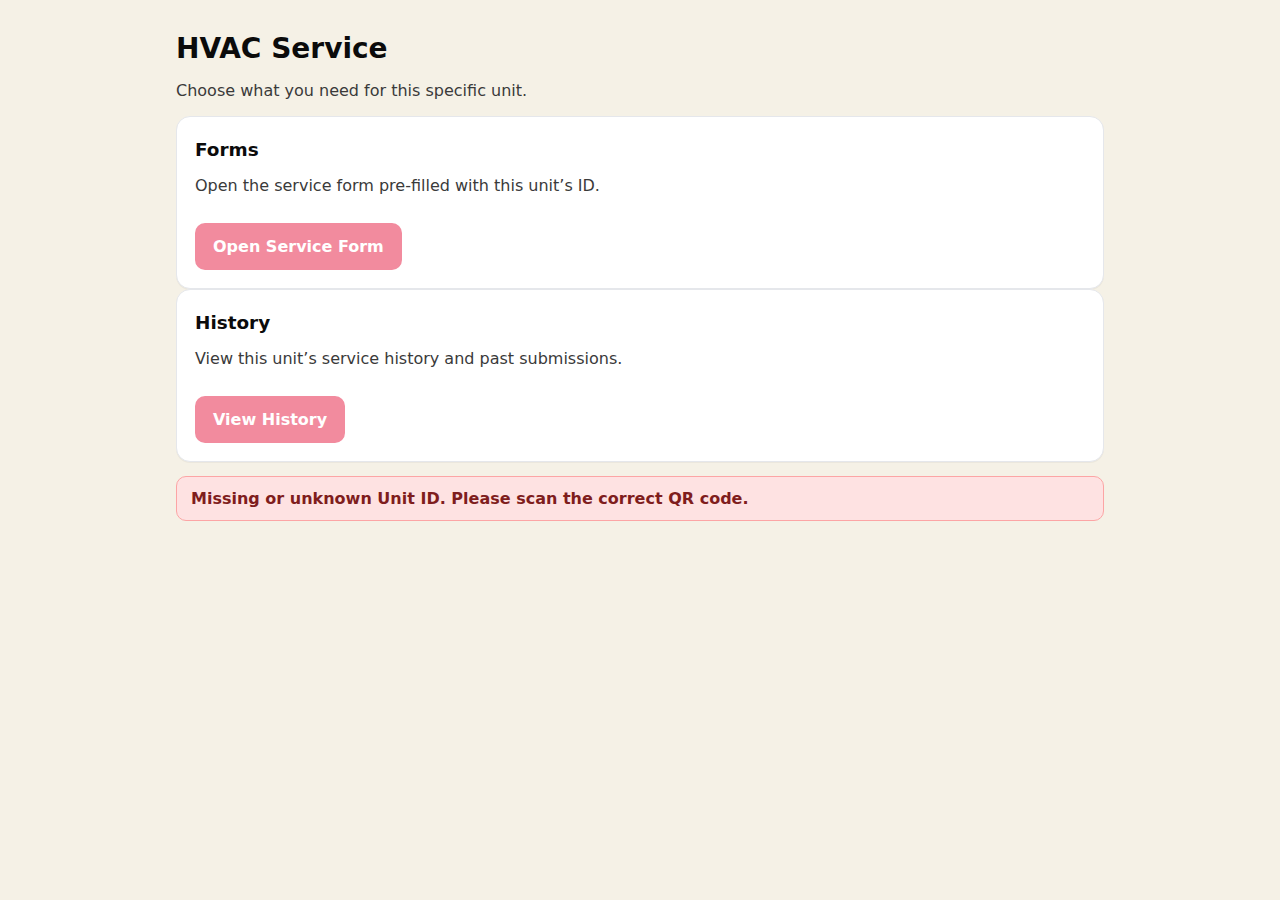
<file: index.html>
<!doctype html>
<html lang="en">
<head>
  <meta charset="utf-8" />
  <title>HVAC Service</title>
  <meta name="viewport" content="width=device-width,initial-scale=1" />
  <style>
    :root{
      --vz-red:#E4002B;     /* Verizon red */
      --vz-black:#000000;
      --vz-tan:#F5F1E6;     /* soft tan background */
      --ink-1:#0B0B0B;
      --ink-2:#3A3A3A;
      --ink-muted:#6B7280;
      --card:#FFFFFF;
      --border:#E5E7EB;
    }
    .error {
      display:none; margin-top:14px; padding:12px 14px; border-radius:10px;
      background:#FEE2E2; border:1px solid #FCA5A5; color:#7F1D1D; font-weight:600;
    }
    .error.show { display:block; }
    .btn[aria-disabled="true"] {
       opacity:.45; cursor:not-allowed; pointer-events:none; /* truly blocks clicks */
    }
  .shake { animation: shake .3s linear 1; }
  @keyframes shake {
    0%,100% { transform: translateX(0); }
    25% { transform: translateX(-4px); }
    75% { transform: translateX(4px); }
  }
    *{box-sizing:border-box}
    body{
      margin:0; font-family: system-ui, -apple-system, Segoe UI, Roboto, sans-serif;
      background: var(--vz-tan); color: var(--ink-1);
    }
    .wrap{max-width:960px;margin:0 auto;padding:32px 16px}
    header{
      background: var(--vz-black); color:white; padding:28px 16px; border-bottom:4px solid var(--vz-red);
    }
    header .title{max-width:960px;margin:0 auto;display:flex;align-items:center;gap:12px}
    .dot{width:14px;height:14px;border-radius:50%;background:var(--vz-red)}
    h1{font-size:1.75rem;margin:0}
    .subtle{color:var(--ink-2)}
    .chip{
      display:inline-flex;align-items:center;gap:8px;
      padding:6px 10px;border:1px solid var(--border);border-radius:999px;
      background:#fff; color:var(--ink-2); font-weight:600;
    }
    main{margin-top:28px}
    .grid{
      display:grid; gap:16px; grid-template-columns:1fr; margin-top:16px;
    }
    @media(min-width:700px){ .grid{ grid-template-columns:1fr 1fr; } }
    .card{
      background: var(--card); border:1px solid var(--border); border-radius:14px; padding:18px;
      box-shadow: 0 1px 0 rgba(0,0,0,.04);
    }
    .card h2{margin:.25rem 0 .5rem; font-size:1.15rem}
    .btn{
      display:inline-block; margin-top:12px; padding:12px 16px; border-radius:10px;
      background: var(--vz-red); color:white; text-decoration:none; font-weight:700;
      border:2px solid var(--vz-red);
    }
    .btn.outline{
      background:transparent; color: var(--vz-red);
    }
    .notice{
      margin-top:14px; color:#B91C1C; font-weight:600;
    }
    footer{margin:40px 0 24px; color:var(--ink-muted); font-size:.9rem}
  </style>
</head>
<body>
  <div class="wrap">
    <h1>HVAC Service</h1>
    <div id="unitChip" class="id-chip" hidden></div>
    <p class="subtle">Choose what you need for this specific unit.</p>

    <div class="cards">
      <div class="card">
        <h2>Forms</h2>
        <p class="subtle">Open the service form pre-filled with this unit’s ID.</p>
        <a id="formLink" class="btn" href="#" target="_blank" rel="noopener">Open Service Form</a>
      </div>
      <div class="card">
        <h2>History</h2>
        <p class="subtle">View this unit’s service history and past submissions.</p>
        <a id="historyLink" class="btn" href="#" target="_blank" rel="noopener">View History</a>
      </div>
    </div>

    <div id="errorBanner" class="error" role="alert" aria-live="assertive">
    Missing or unknown Unit ID. Please scan the correct QR code.
    </div>

  </div>

   <script>
    // Read unit_id from URL (?id=...)
    const params = new URLSearchParams(location.search);
    const unitId = (params.get('id') || '').trim();
  
    const KNOWN_UNITS = [
    "AHU-1","AHU-4A","AHU-4B","AHU-4C","AHU-5A","AHU-7A","AHU-7B",
    "AHU-151E","AHU-151D","AHU-151C","AHU-6D","AHU-6E","AHU-8B","CRAC8A",
    "AHU-9","AHU-10","AHU-11","AHU-12","AHU-15A","AHU-15B","AHU-15C",
    "AHU-152D","AHU-152E","AHU-152H","AHU-152G","AHU-152F","AHU-3",
    "AHU-UPS-1B1","AHU-UPS-1B2","AHU-UPS-1A2","AHU-UPS-1A1"
];
    const isValidUnit = id => KNOWN_UNITS.includes(id);
  
    const unitChip    = document.getElementById('unitChip');
    const formLink    = document.getElementById('formLink');
    const historyLink = document.getElementById('historyLink');
    const errorBanner = document.getElementById('errorBanner');
  
    function showError() {
      errorBanner.classList.add('show','shake');
      setTimeout(()=>errorBanner.classList.remove('shake'), 350);
      errorBanner.scrollIntoView({behavior:'smooth', block:'center'});
    }
  
    // If missing/invalid id, disable buttons and show error
    if (!unitId || !isValidUnit(unitId)) {
      [formLink, historyLink].forEach(a => {
        a.setAttribute('aria-disabled','true');
        a.setAttribute('tabindex','-1');
        a.href = '#';
        a.addEventListener('click', (e) => { e.preventDefault(); showError(); });
        a.addEventListener('keydown', (e) => {
          if (e.key === 'Enter' || e.key === ' ') { e.preventDefault(); showError(); }
        });
      });
      showError();
    } else {
      // Happy path: show chip and wire links
      unitChip.textContent = `Unit: ${unitId}`;
      unitChip.hidden = false;
  
      const googleFormBase = "https://docs.google.com/forms/d/e/1FAIpQLSeOGkAy_DvSVgivO280YUuPFWhEAjUkQil9We8wq16hiLNnMA/viewform";
      const unitEntryKey   = "entry.1280872556";
      const formUrl        = `${googleFormBase}?usp=pp_url&${unitEntryKey}=${encodeURIComponent(unitId)}`;
  
      const historyUrl     = `${location.origin}${location.pathname.replace(/index\.html?$/,'')}history.html?id=${encodeURIComponent(unitId)}`;
  
      formLink.href = formUrl;
      historyLink.href = historyUrl;
  
      // remove attributes to stay in same tab
      // formLink.removeAttribute('target');
      historyLink.removeAttribute('target');
    }
  </script>

</body>
</html>
</file>
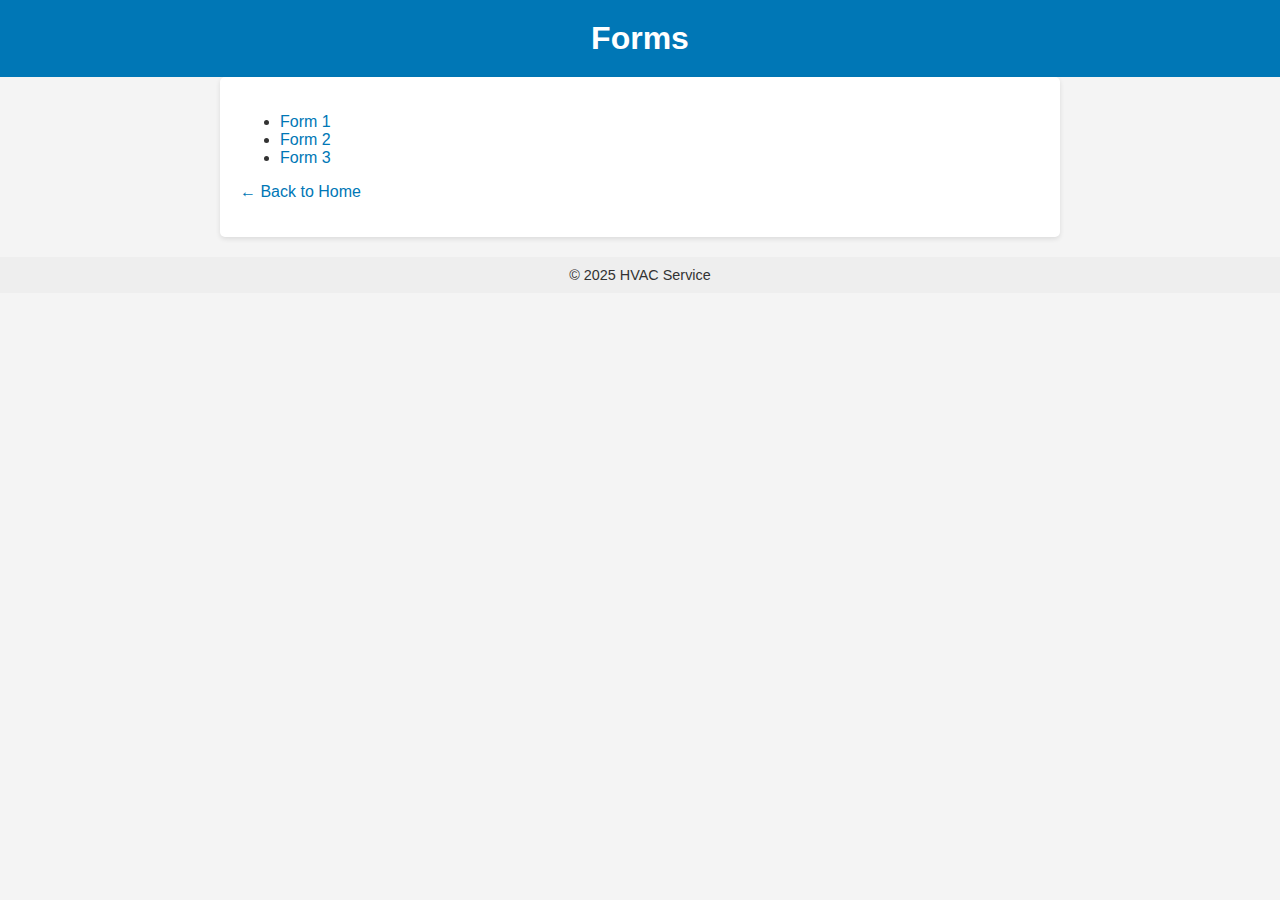
<file: forms.html>
<!DOCTYPE html>
<html>
<head>
    <meta charset="UTF-8">
    <title>Forms</title>
    <link rel="stylesheet" href="style.css">
</head>
<body>
    <header>
        <h1>Forms</h1>
    </header>

    <main>
        <ul>
            <li><a href="https://docs.google.com/forms/d/EXAMPLE1" target="_blank">Form 1</a></li>
            <li><a href="https://docs.google.com/forms/d/EXAMPLE2" target="_blank">Form 2</a></li>
            <li><a href="https://docs.google.com/forms/d/EXAMPLE3" target="_blank">Form 3</a></li>
            <!-- Add more form links here -->
        </ul>
        <p><a href="index.html">&larr; Back to Home</a></p>
    </main>

    <footer>
        &copy; 2025 HVAC Service
    </footer>
</body>
</html>
</file>
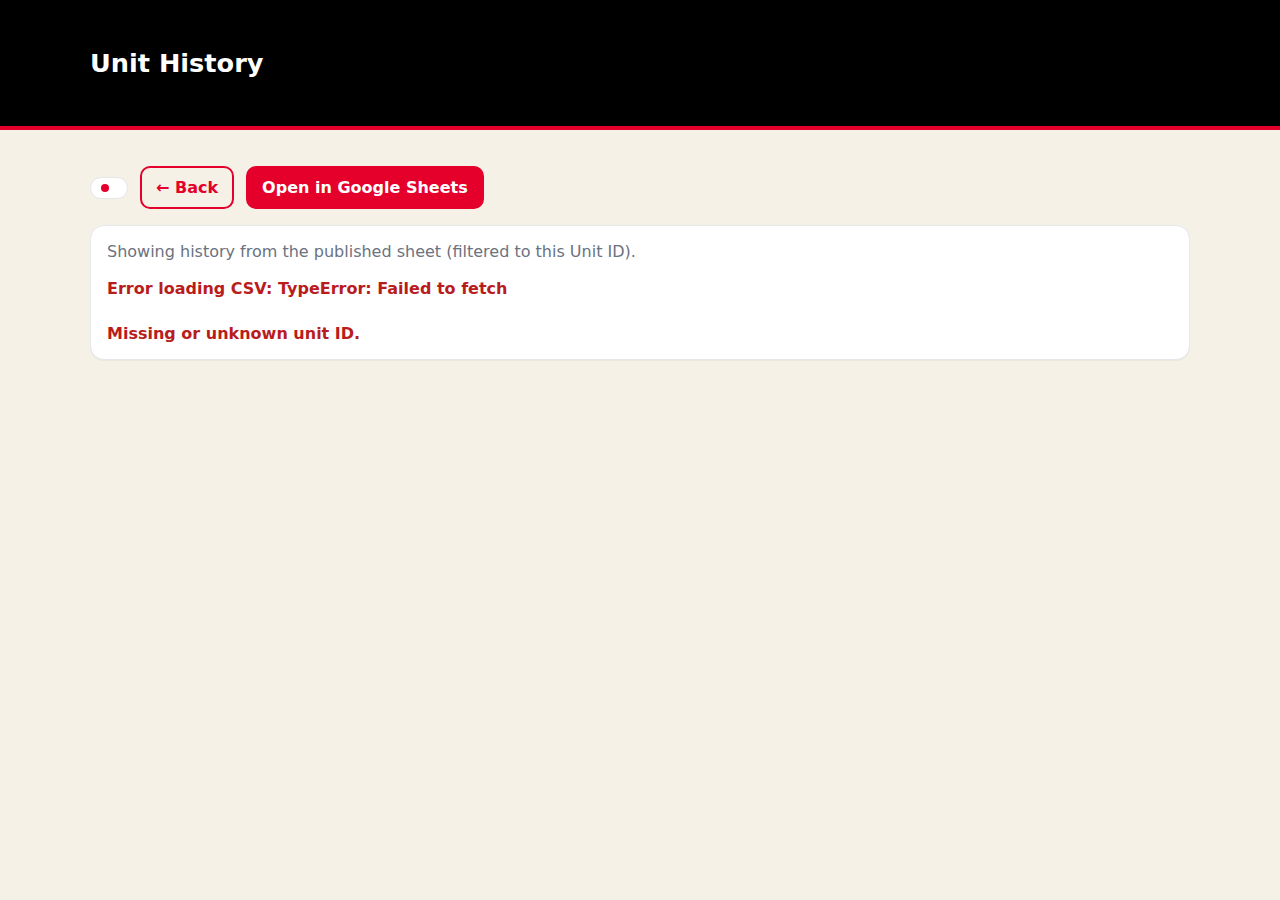
<file: history.html>
<!doctype html>
<html lang="en">
<head>
  <meta charset="utf-8" />
  <title>Unit History</title>
  <meta name="viewport" content="width=device-width,initial-scale=1" />
  <style>
    :root{
      --vz-red:#E4002B; --vz-black:#000000; --vz-tan:#F5F1E6;
      --ink-1:#0B0B0B; --ink-2:#3A3A3A; --ink-muted:#6B7280;
      --card:#FFFFFF; --border:#E5E7EB;
    }
    body{margin:0;font-family:system-ui,-apple-system,Segoe UI,Roboto,sans-serif;background:var(--vz-tan);color:var(--ink-1)}
    header{background:var(--vz-black);color:#fff;padding:24px 16px;border-bottom:4px solid var(--vz-red)}
    .wrap{max-width:1100px;margin:0 auto;padding:24px 16px}
    h1{margin:0;font-size:1.6rem}
    .chip{display:inline-flex;align-items:center;gap:8px;padding:6px 10px;border:1px solid var(--border);border-radius:999px;background:#fff;color:var(--ink-2);font-weight:600}
    .controls{display:flex;flex-wrap:wrap;gap:12px;align-items:center;margin-top:12px}
    .btn{display:inline-block;padding:10px 14px;border-radius:10px;background:var(--vz-red);color:#fff;text-decoration:none;font-weight:700;border:2px solid var(--vz-red)}
    .btn.ghost{background:transparent;color:var(--vz-red)}
    .card{background:#fff;border:1px solid var(--border);border-radius:14px;padding:16px;margin-top:16px;box-shadow:0 1px 0 rgba(0,0,0,.04)}
    table{width:100%;border-collapse:separate;border-spacing:0;margin-top:8px}
    th,td{padding:10px 12px;border-bottom:1px solid var(--border);text-align:left}
    th{background:#FAFAFA;font-weight:700}
    tr:hover td{background:#FFF8F9}
    .muted{color:var(--ink-muted)}
    .notice{margin-top:10px;color:#B91C1C;font-weight:600}
  </style>
</head>
<body>
  <header>
    <div class="wrap">
      <h1>Unit History</h1>
    </div>
  </header>

  <div class="wrap">
    <div class="controls">
      <span id="unitChip" class="chip" hidden><span style="width:8px;height:8px;border-radius:50%;background:var(--vz-red)"></span><span id="unitLabel"></span></span>
      <a id="backLink" class="btn ghost" href="#">← Back</a>
      <a id="sheetLink" class="btn" href="#" target="_blank" rel="noopener">Open in Google Sheets</a>
    </div>

    <section class="card">
      <div class="muted" id="modeNote">Showing quick link to Google Sheets.</div>
      <div id="tableWrap" style="overflow:auto;margin-top:8px"></div>
      <div id="warn" class="notice" hidden>Missing or unknown unit ID.</div>
    </section>
  </div>

  <script>
    const params = new URLSearchParams(location.search);
    const unitId = (params.get('id') || '').trim();

    // Link to the sheet where responses are being tracked
    const GOOGLE_SHEET_URL = "https://docs.google.com/spreadsheets/u/0/d/1IfpjJRhUg1XunzksBxCVFABIb3grrWtEiK7jo4Y3wS0/htmlview#gid=1887883140";

    // Web csv so we can view the filtered table in-browser
    const SHEET_CSV_URL = "https://docs.google.com/spreadsheets/d/1IfpjJRhUg1XunzksBxCVFABIb3grrWtEiK7jo4Y3wS0/gviz/tq?tqx=out:csv&sheet=Form%20Responses%201"; // paste CSV URL here to enable table mode

    const UNIT_ID_HEADER = "Unit ID (AUTOFILLED DO NOT EDIT)";

    // Validate the unit ID
    const KNOWN_UNITS = [
    "AHU-1", "AHU-2", "AHU-4A", "AHU-4B", "AHU-4C", "AHU-5A",
    "AHU-7A", "AHU-7B", "AHU-151E", "AHU-151D", "AHU-151C",
    "AHU-151B", "AHU-151A", "AHU-8B", "AHU-8A", "AHU-9", "AHU-10",
    "AHU-11", "AHU-12", "AHU-15A", "AHU-15B", "AHU-15C",
    "AHU-152D", "AHU-152E", "AHU-152H", "AHU-152G", "AHU-152F",
    "AHU-3", "AHU-UPS-1B1", "AHU-UPS-1B2", "AHU-UPS-1A2", "AHU-UPS-1A1",
    "CU-1", "CU-2", "CU-4A", "CU-4B", "CU-4C", "CU-5A",
    "CU-7A", "CU-7B", "CU-151E1", "CU-151E2", "CU-151D1", "CU-151D2",
    "CU-151C1", "CU-151C2", "CU-151B1", "CU-151B2", "CU-151A1", "CU-151A2",
    "CU-8B", "CU-8A", "CU-9", "CU-10", "CU-11", "CU-12",
    "CU-15A1", "CU-15A2", "CU-15B1", "CU-15B2", "CU-15C1", "CU-15C2",
    "CU-152D1", "CU-152D2", "CU-152E1", "CU-152E2", "CU-152H1", "CU-152H2",
    "CU-152G1", "CU-152G2", "CU-152F1", "CU-152F2", "CU-3",
    "CU-UPS-1B1", "CU-UPS-1B2", "CU-UPS-1A2", "CU-UPS-1A1"
  ];

    const isValidUnit = id => KNOWN_UNITS.includes(id);

    const unitChip = document.getElementById('unitChip');
    const unitLabel = document.getElementById('unitLabel');
    const backLink = document.getElementById('backLink');
    const sheetLink = document.getElementById('sheetLink');
    const tableWrap = document.getElementById('tableWrap');
    const warn = document.getElementById('warn');
    const modeNote = document.getElementById('modeNote');

    // Build “Back” link to index with same id
    backLink.href = `${location.origin}${location.pathname.replace(/history\.html?$/,'')}index.html?id=${encodeURIComponent(unitId)}`;

    if (!unitId || !isValidUnit(unitId)) {
      warn.hidden = false;
    } else {
      unitLabel.textContent = `Unit: ${unitId}`;
      unitChip.hidden = false;
    }

    // Always provide a direct sheet link (filter manually or with filter views)
    sheetLink.href = GOOGLE_SHEET_URL;

    if (!SHEET_CSV_URL) {
      modeNote.textContent = "Quick link: open the shared Google Sheet to filter by this Unit ID.";
    } else {
      // Fetch the csv and show the filtered results
      modeNote.textContent = "Showing history from the published sheet (filtered to this Unit ID).";
      fetch(SHEET_CSV_URL, {cache: "no-store"})
        .then(r => r.text())
        .then(text => {
          const rows = parseCSV(text);
          if (!rows.length) { tableWrap.innerHTML = "<p class='muted'>No data.</p>"; return; }

          const headers = rows[0];
          const idIdx = headers.indexOf(UNIT_ID_HEADER);
          if (idIdx === -1) {
            tableWrap.innerHTML = `<p class='notice'>Could not find a “${UNIT_ID_HEADER}” column in the CSV.</p>`;
            return;
          }

          const dataRows = rows.slice(1).filter(r => (r[idIdx] || "").trim() === unitId);

          if (!dataRows.length) {
            tableWrap.innerHTML = "<p class='muted'>No rows for this unit yet.</p>";
            return;
          }

          const table = document.createElement('table');
          const thead = document.createElement('thead');
          const trh = document.createElement('tr');
          headers.forEach(h => {
            const th = document.createElement('th'); th.textContent = h; trh.appendChild(th);
          });
          thead.appendChild(trh);
          table.appendChild(thead);

          const tbody = document.createElement('tbody');
          dataRows.forEach(r => {
            const tr = document.createElement('tr');
            r.forEach((cell,i) => {
              const td = document.createElement('td'); td.textContent = cell ?? ""; tr.appendChild(td);
            });
            tbody.appendChild(tr);
          });
          table.appendChild(tbody);
          tableWrap.innerHTML = "";
          tableWrap.appendChild(table);
        })
        .catch(err => {
          tableWrap.innerHTML = `<p class='notice'>Error loading CSV: ${err}</p>`;
        });
    }

    // Parse the csv
    function parseCSV(text){
      const lines = text.replace(/\r\n/g,"\n").split("\n").filter(x=>x.length);
      const rows = [];
      for (const line of lines){
        const row = [];
        let cur = "", inQ = false;
        for (let i=0;i<line.length;i++){
          const ch = line[i], nx = line[i+1];
          if (ch === '"' && nx === '"'){ cur+='"'; i++; continue; }
          if (ch === '"'){ inQ = !inQ; continue; }
          if (ch === ',' && !inQ){ row.push(cur); cur=""; continue; }
          cur += ch;
        }
        row.push(cur);
        rows.push(row);
      }
      return rows;
    }
  </script>
</body>
</html>
</file>
<file: style.css>
body {
    font-family: Arial, sans-serif;
    margin: 0;
    padding: 0;
    background-color: #f4f4f4;
    color: #333;
}

header {
    background-color: #0077b6;
    color: white;
    padding: 20px;
    text-align: center;
}

h1 {
    margin: 0;
}

nav ul {
    list-style: none;
    padding: 0;
    margin: 20px 0;
    text-align: center;
}

nav ul li {
    display: inline-block;
    margin: 0 15px;
}

nav ul li a {
    text-decoration: none;
    color: #0077b6;
    font-weight: bold;
}

nav ul li a:hover {
    color: #023e8a;
}

main {
    padding: 20px;
    max-width: 800px;
    margin: auto;
    background: white;
    border-radius: 5px;
    box-shadow: 0 2px 5px rgba(0,0,0,0.1);
}

a {
    color: #0077b6;
    text-decoration: none;
}

a:hover {
    text-decoration: underline;
}

footer {
    text-align: center;
    padding: 10px;
    margin-top: 20px;
    background-color: #eee;
    font-size: 0.9em;
}
</file>
